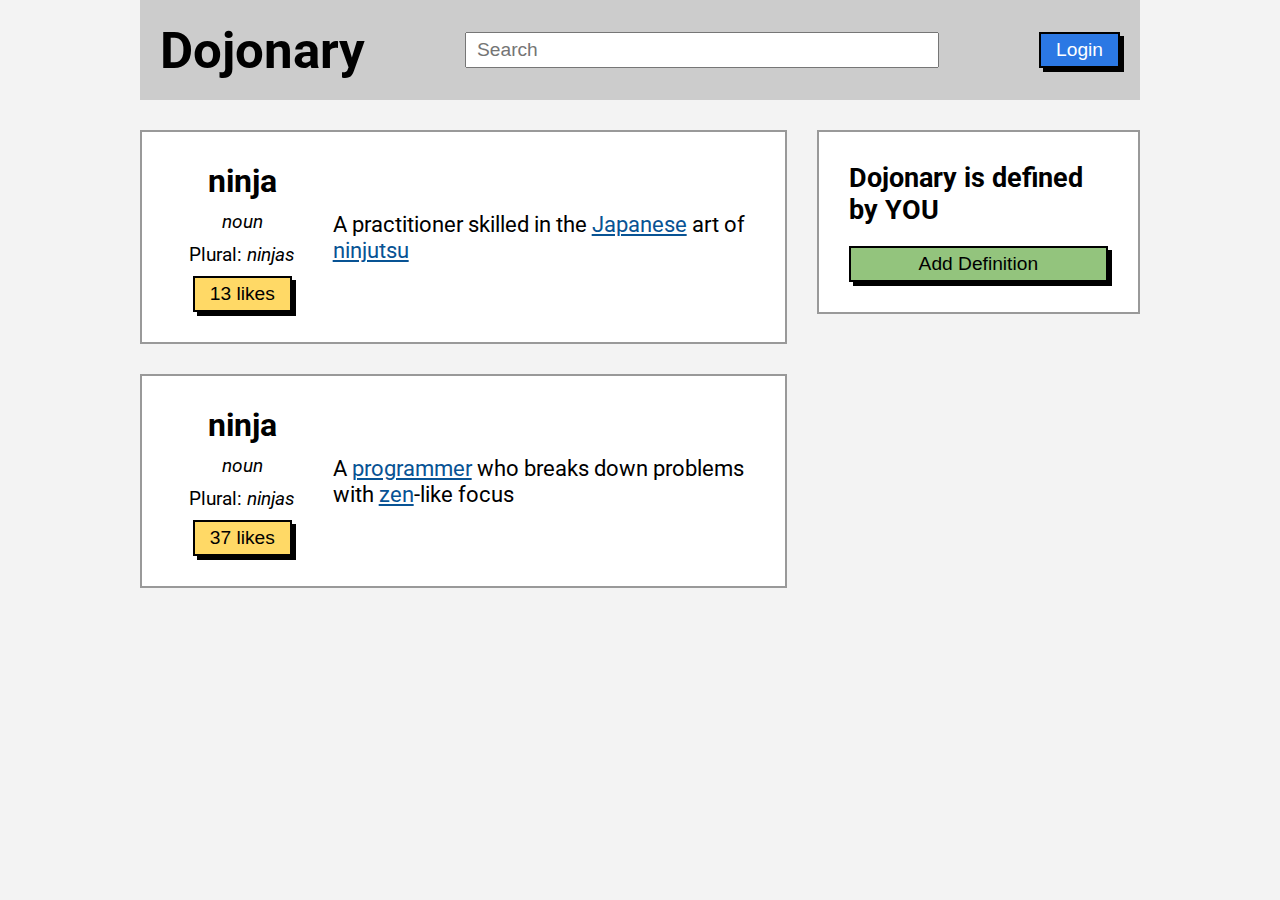
<file: JS/Day1/Core/Button-clicker/index.html>
<!DOCTYPE html>
<html lang="en">
<head>
    <meta charset="UTF-8">
    <meta http-equiv="X-UA-Compatible" content="IE=edge">
    <meta name="viewport" content="width=device-width, initial-scale=1.0">
    <title>Dojonary</title>
    <link rel="preconnect" href="https://fonts.googleapis.com">
    <link rel="preconnect" href="https://fonts.gstatic.com" crossorigin>
    <link href="https://fonts.googleapis.com/css2?family=Roboto&display=swap" rel="stylesheet">
    <link rel="stylesheet" href="style.css">
</head>
<body>
    <div class="container">
        <div class="top">
            <h1 class="title">Dojonary</h1>
            <input type="text" name="search" placeholder="Search" class="search">
            <button class="btn login" onclick="login(this)">Login</button>
        </div>
        <div class="row">
            <div class="flex-2">
                <div class="box definition">
                    <div class="left">
                        <h1>ninja</h1>
                        <p><em>noun</em></p>
                        <p>Plural: <em>ninjas</em></p>
                        <button class="btn like" onclick="message()">13 likes</button>
                    </div>
                    <p class="definition-text">A practitioner skilled in the <a href="#">Japanese</a> art of <a href="#">ninjutsu</a></p>
                </div>
                <div class="box definition">
                    <div class="left">
                        <h1>ninja</h1>
                        <p><em>noun</em></p>
                        <p>Plural: <em>ninjas</em></p>
                        <button class="btn like" onclick="message()">37 likes</button>
                    </div>
                    <p class="definition-text">A <a href="#">programmer</a> who breaks down problems with <a href="#">zen</a>-like focus</p>
                </div>
            </div>
            <div class="flex-1">
                <div class="box">
                    <h2>Dojonary is defined by YOU</h2>
                    <button class="btn add" onclick="hide(this)">Add Definition</button>
                </div>
            </div>
        </div>
    </div>
    <script src="script.js"></script>
</body>
</html>
</file>
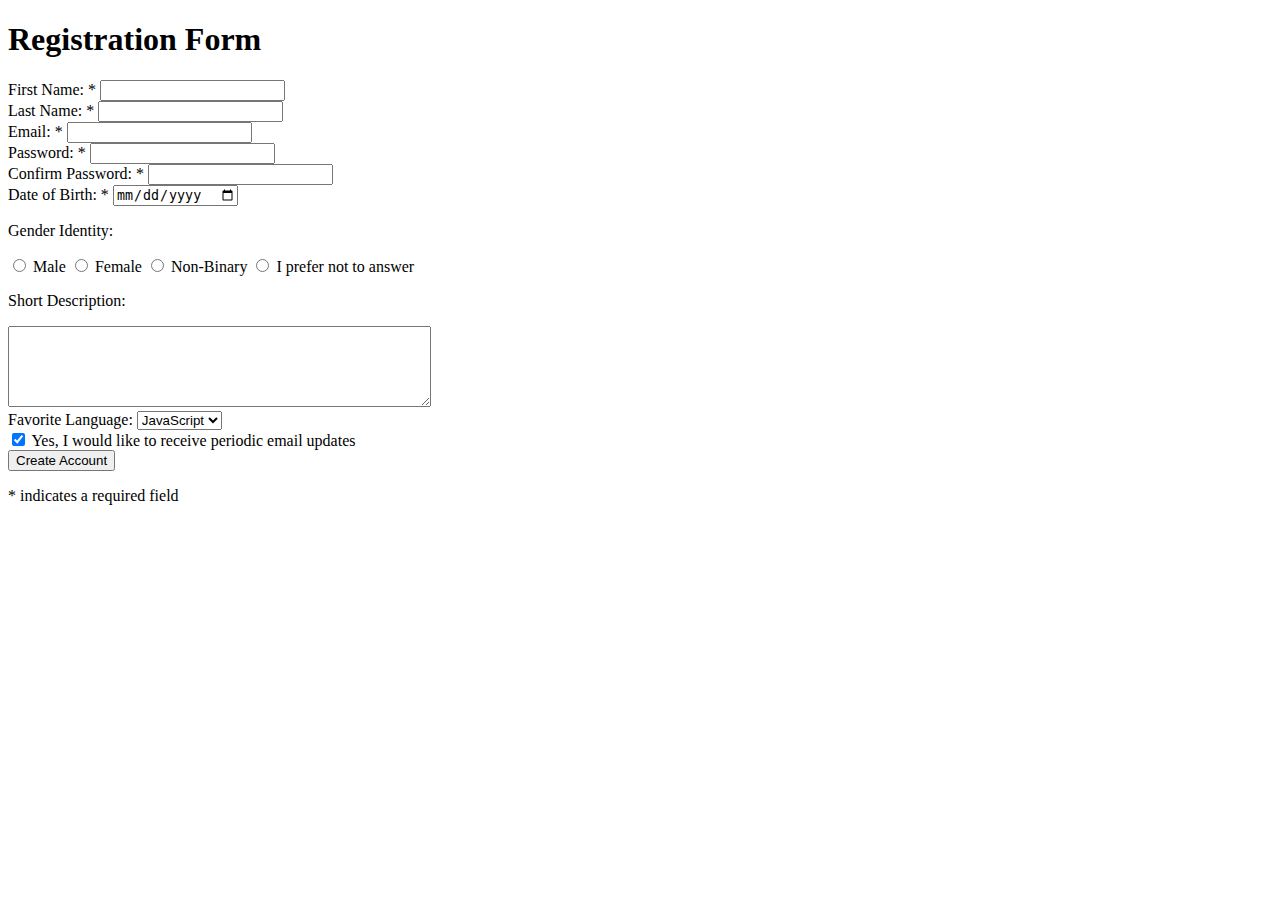
<file: html/day2/core/RegistrationForm.html>
<!DOCTYPE html>
<html lang="en">
<head>
    <meta charset="UTF-8">
    <meta http-equiv="X-UA-Compatible" content="IE=edge">
    <meta name="viewport" content="width=device-width, initial-scale=1.0">
    <title>Registration Form</title>
</head>
<body>
    <h1>Registration Form</h1>
    <form>
        <div>
            <label>First Name: *</label>
            <input type="text" name="first_name">
        </div>
        <div>
            <label>Last Name: *</label>
            <input type="text" name="last_name">
        </div>
        <div>
            <label>Email: *</label>
            <input type="text" name="email">
        </div>
        <div>
            <label>Password: *</label>
            <input type="password" name="password">
        </div>
        <div>
            <label>Confirm Password: *</label>
            <input type="password" name="confirm">
        </div>
        <div>
            <label>Date of Birth: *</label>
            <input type="date" name="dob">
        </div>
        <div>
            <p>Gender Identity:</p>
            <input type="radio" name="gender" value="Male" id="male">
            <label for="male">Male</label>
            <input type="radio" name="gender" value="Female" id="female">
            <label for="female">Female</label>
            <input type="radio" name="gender" value="Non-Binary" id="nb">
            <label for="nb">Non-Binary</label>
            <input type="radio" name="gender" value="I prefer not to answer" id="no">
            <label for="no">I prefer not to answer</label>
        </div>
        <div>
            <p>Short Description:</p>
            <textarea name="description" cols="50" rows="5"></textarea>
        </div>
        <div>
            <label>Favorite Language:</label>
            <select name="fav_lang">
                <option>JavaScript</option>
                <option>Java</option>
                <option>Python</option>
                <option>C#</option>
                <option>Ruby</option>
                <option>Go</option>
            </select>
        </div>
        <div>
            <input type="checkbox" name="email-updates" id="email-updates" checked>
            <label for="email-updates">Yes, I would like to receive periodic email updates</label>
        </div>
        <input type="submit" value="Create Account">
        <p>* indicates a required field</p>
    </form>
</body>
</html>
</file>
<file: JS/Day1/Core/Button-clicker/style.css>
* {
    margin: 0;
    padding: 0;
}

body {
    font-family: 'Roboto', sans-serif;
    background-color: #f3f3f3;
}

a { 
    color: #085394; 
}

.container {
    width: 1000px;
    margin: 0 auto;
}

.top {
    background-color: #ccc;
    height: 60px;
    padding: 20px;
    display: flex;
    justify-content: space-between;
    align-items: center;
}

.title {
    font-size: 3.2rem;
}

.search {
    flex: 1;
    font-size: 1.2rem;
    padding: 5px 10px;
    margin: 0 100px;
}

.btn {
    font-size: 1.2rem;
    padding: 5px 15px;
    border: 2px solid #000;
    box-shadow: 4px 4px #000;
    cursor: pointer;
}

.login {
    background-color: #2b78e4;
    color: #fff;
}

.row { 
    display: flex; 
}

.flex-2 { 
    flex: 2; 
}

.flex-1 { 
    flex: 1; 
    margin-left: 30px;
}

.box {
    background-color: #fff;
    margin-top: 30px;
    padding: 30px;
    border: 2px solid #999;
}

.definition {
    display: flex;
    align-items: center;
    justify-content: space-between;
}

.left {
    flex: 1;
    text-align: center;
}

.left p {
    margin: 10px 0;
    font-size: 1.2rem;
}

.like {
    background-color: #ffd966;
}

.definition-text {
    flex: 3;
    margin-left: 20px;
    font-size: 1.4rem;
}

.box h2 {
    font-size: 1.7rem;
}

.add {
    background-color: #93c47d;
    width: 100%;
    margin-top: 20px;
}
</file>
